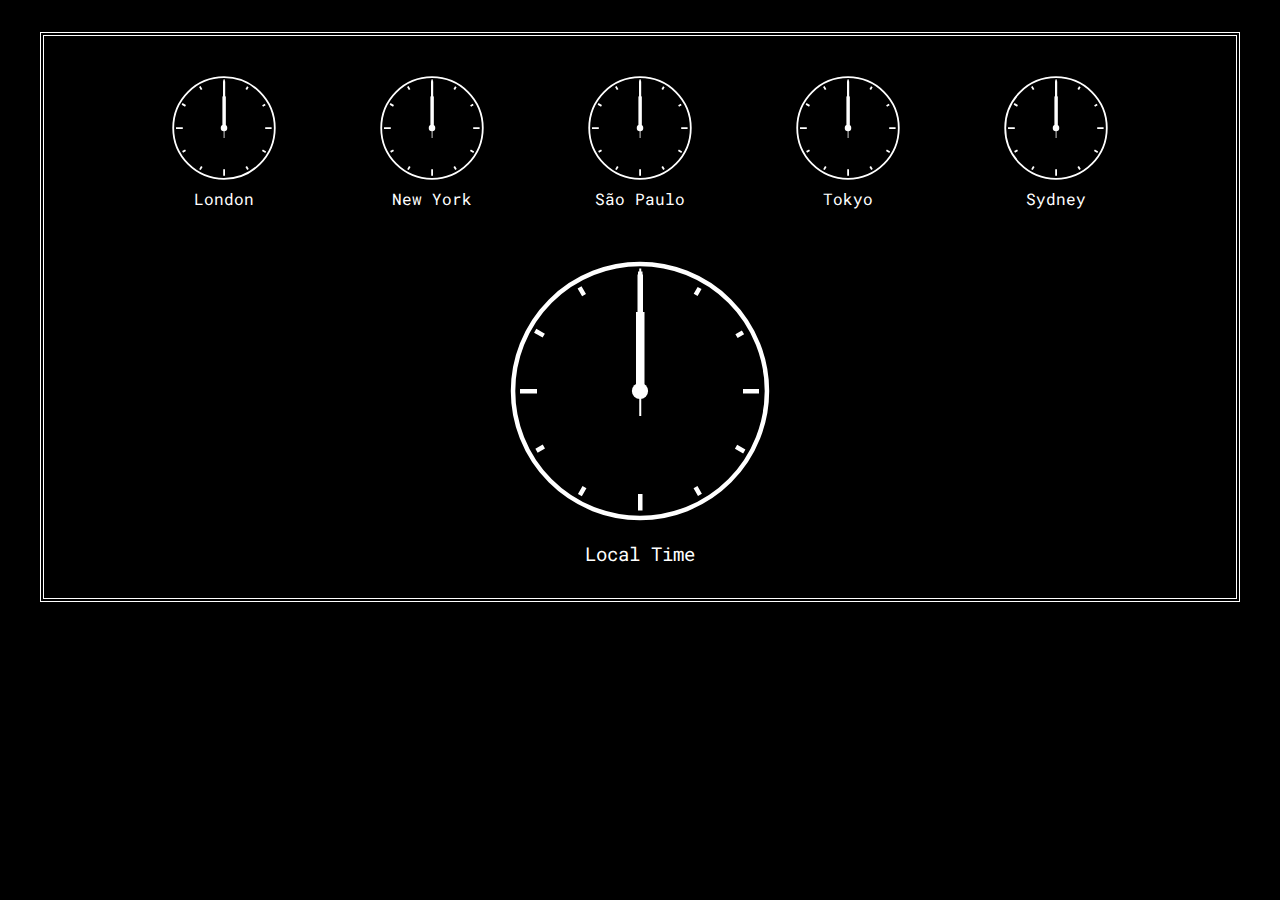
<file: projects/clockJS/index.html>
<!DOCTYPE html>
<html lang="en-US">

<head>
    <meta charset="UTF-8">
    <meta name="viewport" content="width=device-width, initial-scale=1">
    <title>Clock</title>
    <link rel="stylesheet" href="style.css" type="text/css" media="all">
    <link href="https://fonts.googleapis.com/css?family=Roboto+Mono&display=swap" rel="stylesheet">
    <script src="script.js" defer></script>
    <script src="https://momentjs.com/downloads/moment.js"></script>
    <script src="https://momentjs.com/downloads/moment-timezone-with-data.js"></script>
</head>

<body>
    <main class="main">
        <div id="smallclocks">
            <div class="clockbox"><!-- London -->
                <svg id="clock" xmlns="http://www.w3.org/2000/svg" width="600" height="600" viewBox="0 0 600 600">
                    <g id="face">
                        <circle class="circle" cx="300" cy="300" r="253.9" />
                        <path class="hour-marks"
                            d="M300.5 94V61M506 300.5h32M300.5 506v33M94 300.5H60M411.3 107.8l7.9-13.8M493 190.2l13-7.4M492.1 411.4l16.5 9.5M411 492.3l8.9 15.3M189 492.3l-9.2 15.9M107.7 411L93 419.5M107.5 189.3l-17.1-9.9M188.1 108.2l-9-15.6" />
                        <circle class="mid-circle" cx="300" cy="300" r="16.2" />
                    </g>
                    <g id="hour">
                        <path class="hour-arm" d="M300.5 298V142" />
                        <circle class="sizing-box" cx="300" cy="300" r="253.9" />
                    </g>
                    <g id="minute">
                        <path class="minute-arm" d="M300.5 298V67" />
                        <circle class="sizing-box" cx="300" cy="300" r="253.9" />
                    </g>
                    <g id="second">
                        <path class="second-arm" d="M300.5 350V55" />
                        <circle class="sizing-box" cx="300" cy="300" r="253.9" />
                    </g>
                </svg>
                <div class="london">London</div>
            </div><!-- NewYork -->
            <div class="clockbox">
                <svg id="clock" xmlns="http://www.w3.org/2000/svg" width="600" height="600" viewBox="0 0 600 600">
                    <g id="face">
                        <circle class="circle" cx="300" cy="300" r="253.9" />
                        <path class="hour-marks"
                            d="M300.5 94V61M506 300.5h32M300.5 506v33M94 300.5H60M411.3 107.8l7.9-13.8M493 190.2l13-7.4M492.1 411.4l16.5 9.5M411 492.3l8.9 15.3M189 492.3l-9.2 15.9M107.7 411L93 419.5M107.5 189.3l-17.1-9.9M188.1 108.2l-9-15.6" />
                        <circle class="mid-circle" cx="300" cy="300" r="16.2" />
                    </g>
                    <g id="hour">
                        <path class="hour-arm" d="M300.5 298V142" />
                        <circle class="sizing-box" cx="300" cy="300" r="253.9" />
                    </g>
                    <g id="minute">
                        <path class="minute-arm" d="M300.5 298V67" />
                        <circle class="sizing-box" cx="300" cy="300" r="253.9" />
                    </g>
                    <g id="second">
                        <path class="second-arm" d="M300.5 350V55" />
                        <circle class="sizing-box" cx="300" cy="300" r="253.9" />
                    </g>
                </svg>
                <div class="ny">New York</div>
            </div><!-- SaoPaulo -->
            <div class="clockbox">
                <svg id="clock" xmlns="http://www.w3.org/2000/svg" width="600" height="600" viewBox="0 0 600 600">
                    <g id="face">
                        <circle class="circle" cx="300" cy="300" r="253.9" />
                        <path class="hour-marks"
                            d="M300.5 94V61M506 300.5h32M300.5 506v33M94 300.5H60M411.3 107.8l7.9-13.8M493 190.2l13-7.4M492.1 411.4l16.5 9.5M411 492.3l8.9 15.3M189 492.3l-9.2 15.9M107.7 411L93 419.5M107.5 189.3l-17.1-9.9M188.1 108.2l-9-15.6" />
                        <circle class="mid-circle" cx="300" cy="300" r="16.2" />
                    </g>
                    <g id="hour">
                        <path class="hour-arm" d="M300.5 298V142" />
                        <circle class="sizing-box" cx="300" cy="300" r="253.9" />
                    </g>
                    <g id="minute">
                        <path class="minute-arm" d="M300.5 298V67" />
                        <circle class="sizing-box" cx="300" cy="300" r="253.9" />
                    </g>
                    <g id="second">
                        <path class="second-arm" d="M300.5 350V55" />
                        <circle class="sizing-box" cx="300" cy="300" r="253.9" />
                    </g>
                </svg>
                <div class="sp">São Paulo</div>
            </div><!-- Tokyo -->
            <div class="clockbox">
                <svg id="clock" xmlns="http://www.w3.org/2000/svg" width="600" height="600" viewBox="0 0 600 600">
                    <g id="face">
                        <circle class="circle" cx="300" cy="300" r="253.9" />
                        <path class="hour-marks"
                            d="M300.5 94V61M506 300.5h32M300.5 506v33M94 300.5H60M411.3 107.8l7.9-13.8M493 190.2l13-7.4M492.1 411.4l16.5 9.5M411 492.3l8.9 15.3M189 492.3l-9.2 15.9M107.7 411L93 419.5M107.5 189.3l-17.1-9.9M188.1 108.2l-9-15.6" />
                        <circle class="mid-circle" cx="300" cy="300" r="16.2" />
                    </g>
                    <g id="hour">
                        <path class="hour-arm" d="M300.5 298V142" />
                        <circle class="sizing-box" cx="300" cy="300" r="253.9" />
                    </g>
                    <g id="minute">
                        <path class="minute-arm" d="M300.5 298V67" />
                        <circle class="sizing-box" cx="300" cy="300" r="253.9" />
                    </g>
                    <g id="second">
                        <path class="second-arm" d="M300.5 350V55" />
                        <circle class="sizing-box" cx="300" cy="300" r="253.9" />
                    </g>
                </svg>
                <div class="tokyo">Tokyo</div>
            </div><!-- Sydney -->
            <div class="clockbox">
                <svg id="clock" xmlns="http://www.w3.org/2000/svg" width="600" height="600" viewBox="0 0 600 600">
                    <g id="face">
                        <circle class="circle" cx="300" cy="300" r="253.9" />
                        <path class="hour-marks"
                            d="M300.5 94V61M506 300.5h32M300.5 506v33M94 300.5H60M411.3 107.8l7.9-13.8M493 190.2l13-7.4M492.1 411.4l16.5 9.5M411 492.3l8.9 15.3M189 492.3l-9.2 15.9M107.7 411L93 419.5M107.5 189.3l-17.1-9.9M188.1 108.2l-9-15.6" />
                        <circle class="mid-circle" cx="300" cy="300" r="16.2" />
                    </g>
                    <g id="hour">
                        <path class="hour-arm" d="M300.5 298V142" />
                        <circle class="sizing-box" cx="300" cy="300" r="253.9" />
                    </g>
                    <g id="minute">
                        <path class="minute-arm" d="M300.5 298V67" />
                        <circle class="sizing-box" cx="300" cy="300" r="253.9" />
                    </g>
                    <g id="second">
                        <path class="second-arm" d="M300.5 350V55" />
                        <circle class="sizing-box" cx="300" cy="300" r="253.9" />
                    </g>
                </svg>
                <div class="sydney">Sydney</div>
            </div><!-- LocalTime -->
        </div>
        <div id="clockboxlocal">
            <svg id="clock" xmlns="http://www.w3.org/2000/svg" width="600" height="600" viewBox="0 0 600 600">
                <g id="face">
                    <circle class="circle" cx="300" cy="300" r="253.9" />
                    <path class="hour-marks"
                        d="M300.5 94V61M506 300.5h32M300.5 506v33M94 300.5H60M411.3 107.8l7.9-13.8M493 190.2l13-7.4M492.1 411.4l16.5 9.5M411 492.3l8.9 15.3M189 492.3l-9.2 15.9M107.7 411L93 419.5M107.5 189.3l-17.1-9.9M188.1 108.2l-9-15.6" />
                    <circle class="mid-circle" cx="300" cy="300" r="16.2" />
                </g>
                <g id="hour">
                    <path class="hour-arm" d="M300.5 298V142" />
                    <circle class="sizing-box" cx="300" cy="300" r="253.9" />
                </g>
                <g id="minute">
                    <path class="minute-arm" d="M300.5 298V67" />
                    <circle class="sizing-box" cx="300" cy="300" r="253.9" />
                </g>
                <g id="second">
                    <path class="second-arm" d="M300.5 350V55" />
                    <circle class="sizing-box" cx="300" cy="300" r="253.9" />
                </g>
            </svg>
            <div class="local">Local Time</div>
        </div>
    </main>

</body>

</html>
</file>
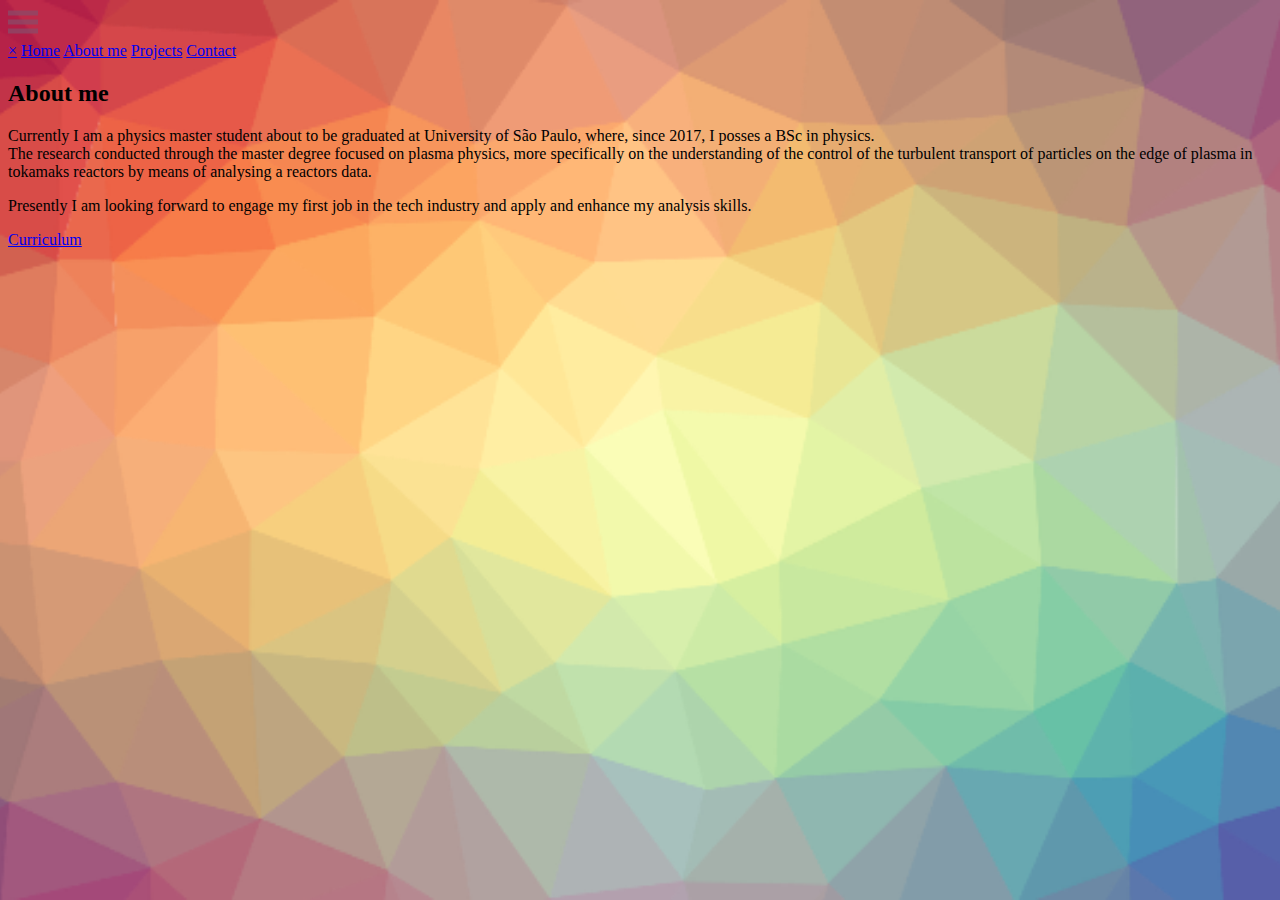
<file: aboutme.html>
<!DOCTYPE html>
<html lang="en">
    <head>
        <meta charset="UTF-8">
        <meta name="viewport" content="width=device-width, initial-scale=1.0">
        <title>About me</title>
        <script src="script.js" defer></script>
        <link rel="stylesheet" href="css/styles.css">
        <link href="https://fonts.googleapis.com/css?family=Caveat|Homemade+Apple&display=swap" rel="stylesheet">
    </head>
    <body>
         <!--Navigation bar-->
         <div id="sidenav"></div>
        <div id="main-pages"></div>
            <div id="title"><h2>About me</h2></div>
            <div class="desc">
                <p>Currently I am a physics master student about to be graduated at University of São Paulo, where, since 2017, I posses a BSc in physics.<br>
                The research conducted through the master degree focused on plasma physics, more specifically on the understanding of the control of the turbulent transport of particles on the edge of plasma in tokamaks reactors by means of analysing a reactors data. </p>
                <p>Presently I am looking forward to engage my first job in the tech industry and apply and enhance my analysis skills. </p>
            </div>
            <div class="cv">
                <a href="CV___Tay .pdf" target="_blank">Curriculum</a>
            </div>
        </div>
    </body>
</html>
</file>
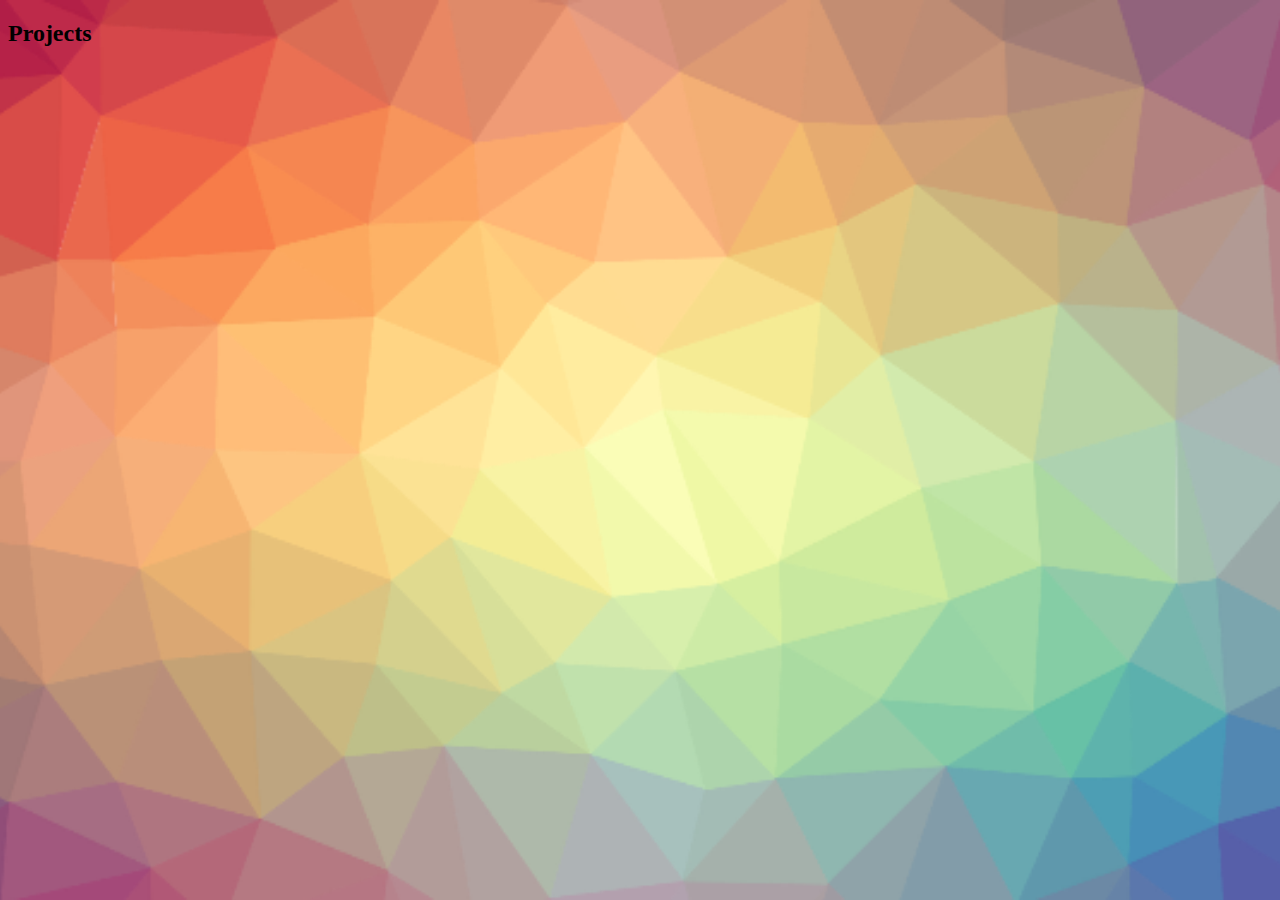
<file: projects.html>
<!DOCTYPE html>
<html lang="en">
    <head>
        <meta charset="UTF-8">
        <meta name="viewport" content="width=device-width, initial-scale=1.0">
        <title>Projects</title>
        <link rel="stylesheet" href="css/styles.css">
        <link href="https://fonts.googleapis.com/css?family=Assistant|BenchNine|Cabin+Condensed|Caveat|Chilanka|Courgette|Dancing+Script|Handlee|Homemade+Apple|Livvic|Marck+Script|Merienda|Neucha|Sanchez|Satisfy|Sawarabi+Mincho|Shadows+Into+Light|Special+Elite|Tangerine&display=swap" rel="stylesheet">
    </head>
    <body>
        <h2>
            Projects
        </h2>
    </body>
</html>
</file>
<file: projects/clockJS/style.css>
html{ 
    background-color: #000;
}

.main {
    display: flex;
    justify-content: space-between;
    flex-flow: column nowrap;
    padding: 2em;
    height: auto;
    margin: 2em;
    background-color: #000;
    border: 4px double #fff;
    /* border-radius: 0%; */
}

/* Wrap the small clocks */
#smallclocks {
    display: flex;
    flex-flow: row wrap;
    justify-content: space-evenly;
}

/* Align small clocks with the local time */
.clockbox{
    display: flex;
    flex-direction: column;
    justify-content: center;
    align-items: center;
}

/* Define small clocks size */
.clockbox #clock {
    width: 120px;
    height: 120px;
    margin: auto;
}


/* Positioning big clock box */
#clockboxlocal {
    display: flex;
    flex-direction: column;
    justify-content: center;
    align-items: center;
    align-self: flex-end;
    flex-grow: 2;
    margin: auto;
}

#clockboxlocal #clock {
    width: 300px;
    height: auto;
    margin:auto;
    margin-top: 2em;
}

@media screen and (max-width: 400px){
    .main {
        align-items: center;
    }
    #clockboxlocal {
        align-self: center;
    }
    #clockboxlocal #clock {
        max-width: 180px;
        height: auto;
        margin:auto;
        margin-top: 2em;
    } 
}
/* Clock styles */
.circle {
    fill: none;
    stroke: #fff;
    stroke-width: 9;
    stroke-miterlimit: 10;
}

.mid-circle {
    fill: #fff;
}
.hour-marks {
    fill: none;
    stroke: #fff;
    stroke-width: 9;
    stroke-miterlimit: 10;
}

.hour-arm {
    fill: none;
    stroke: #fff;
    stroke-width: 17;
    stroke-miterlimit: 10;
}

.minute-arm {
    fill: none;
    stroke: #fff;
    stroke-width: 11;
    stroke-miterlimit: 10;
}

.second-arm {
    fill: none;
    stroke: #fff;
    stroke-width: 4;
    stroke-miterlimit: 10;
}

/* Define names */
.london, .ny, .sp, .tokyo, .sydney{
   font-family: Arial, Helvetica, sans-serif;
   font-family: 'Roboto Mono', monospace;
   font-size: 12pt;
   color: #fff;
}
.local {
    font-family: Arial, Helvetica, sans-serif;
    font-family: 'Roboto Mono', monospace;
    font-size: 14pt;
    color: #fff;

}

/* Center clock's arms */
.sizing-box {
    fill: none;
}

/* Move the clocks */
#hour,
#minute,
#second {
    transform-origin: 300px 300px;
}
</file>
<file: css/styles.css>
html{
    /* background-image: url("../images/pattern.png"); */
    background: url("../images/tri.png") no-repeat center center fixed;
    background-repeat: no-repeat;
    background-size: cover;
    background-position: center;
}

#navbar { 
    display: flex;
    justify-content: space-evenly;
    flex-wrap: wrap;
    /* background-color: rgba(28, 116, 86, 0.9); */
    background-color: rgba(255, 255, 255, 0.9);
    position: fixed; 
    top: -55px; 
    left: 0px;
    width: 100%; 
    transition: top 0.3s; 
}

#navbar a {
    float: left;
    display: block;
    color: black;
    text-align: center;
    padding: 5px;
    padding-bottom: 5px;
    text-decoration: none;
}

#navbar .cont {
    float: left;
    display: block;
    color: black;
    font-family: 'Caveat', cursive;
    font-size: 14pt;
    text-align: center;
    padding-top: 5px;
    padding-bottom: 5px;
    text-decoration: none;
}

.main {
    margin: 0 auto;
    margin-top: 50px;
    font-size: 15pt;
    color: antiquewhite;
    max-width: 600px;
    text-align: center;
    padding: 50px 50px;
    top: 100px;
    /* background-color: rgba(57, 104, 88, 0.842); */
    font-family: 'Caveat', cursive;
    /* font-family: 'Handlee', cursive;m */
    /* font-family: 'Neucha', cursive;m */
}

.main h1 {
    margin: 0 auto;
    margin-top: 80px;
    padding-bottom: 25px;
    color: rgb(211, 195, 174);
    font-size: 32pt;
    /* font-family: 'Dancing Script', cursive;
    font-family: 'Shadows Into Light', cursive;
    font-family: 'Courgette', cursive;
    font-family: 'Special Elite', cursive;
    font-family: 'Tangerine', cursive; */
    font-family: 'Homemade Apple', cursive;
    /* background-color: rgba(19, 109, 64, 0.836); */
    /* background-color: rgba(255, 255, 255, 0.9); */
    /* height: 400px;
    width: 400px;
    line-height: 400px; */
    /* border-radius: 50%; */

}

#menu, #contact {
    display: flex;
    flex-direction: column;
    justify-content: center; 
    
    

}

#menu a {
    display: block;
    padding: 15px 15px;
    /* width: 120px;  */
    text-align: center;
    text-decoration: none;
    font-size: 18pt;
    color: rgb(211, 195, 174);
    /* background-color: rgba(221, 220, 220, 0.9); */
}

#contact div{
    font-family: 'Caveat', cursive;
    color: antiquewhite;
    background-color: rgba(139, 73, 104, 0.801);
    margin: auto;
    padding: 1em;
}

#contact {
    align-content: space-evenly;
    position: fixed; 
    top: 20em; 
    width: 100%; 


}
</file>
